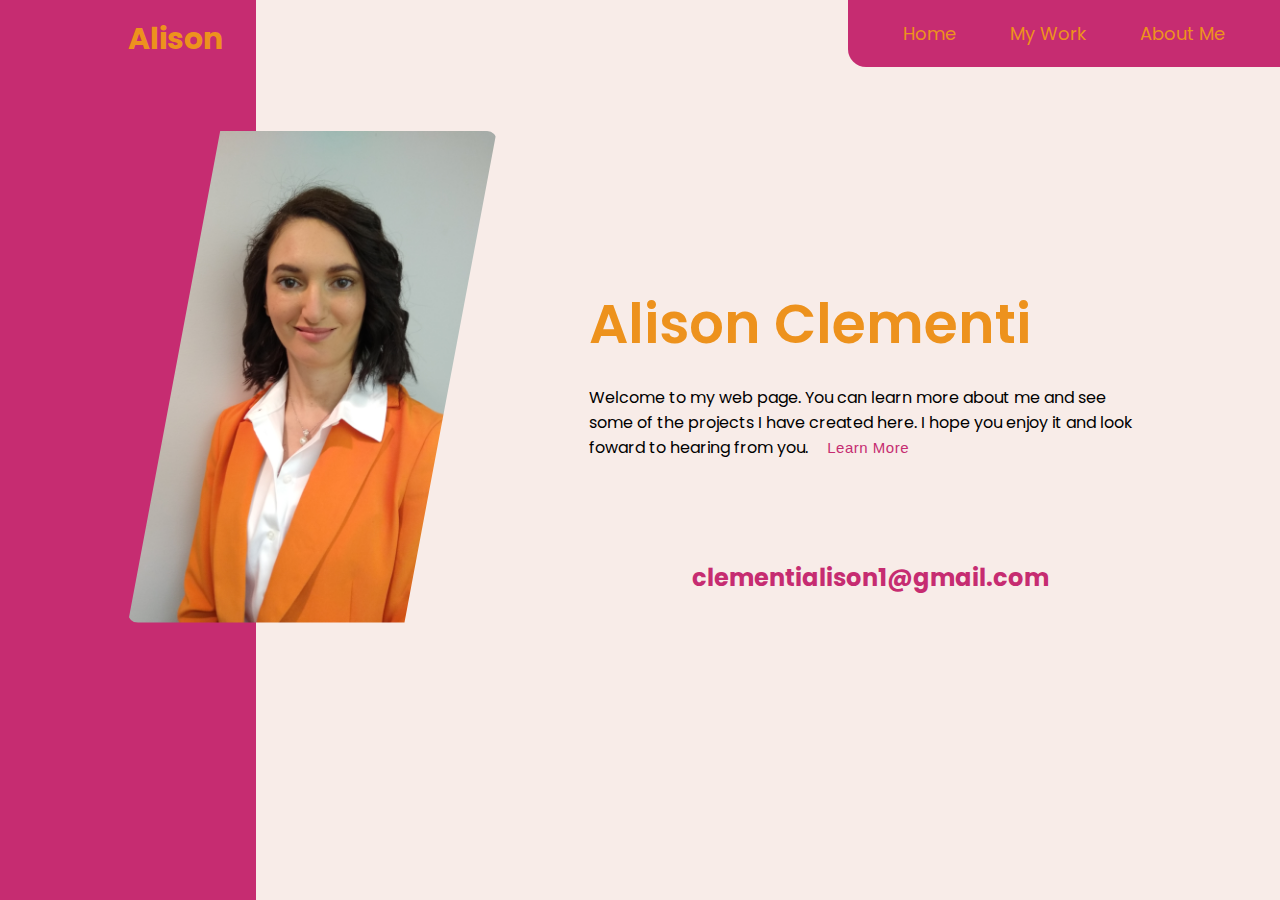
<file: index.html>
<!DOCTYPE html>
<html lang="en">
<head>
    <meta charset="UTF-8">
    <meta http-equiv="X-UA-Compatible" content="IE=edge">
    <meta name="viewport" content="width=device-width, initial-scale=1.0">
    <link href="https://fonts.googleapis.com/css2?family=Poppins&display=swap" rel="stylesheet">
    <link rel="stylesheet" href="https://cdnjs.cloudflare.com/ajax/libs/font-awesome/5.12.1/css/all.min.css"
        integrity="sha512-9BwLAVqqt6oFdXohPLuNHxhx36BVj5uGSGmizkmGkgl3uMSgNalKc/smum+GJU/TTP0jy0+ruwC3xNAk3F759A=="
        crossorigin="anonymous" referrerpolicy="no-referrer" />
    <link rel="stylesheet" href="style.css">
    <title>Portfolio</title>
</head>
<body>
  <div class="header">
      <nav>
          <a href="#" class="logo">Alison</a>
          <div class="nav-links">
           <ul>
               <li>
            <a href="#">Home</a>
            </li>
            <li>
                <a href="projects.html">My Work</a>
            </li>
            <li>
                <a href="about.html">About Me</a>
            </li>
           </ul>
          </div>
      </nav>
      <div class="left-sidebar"></div>
      <div class="row">
          <div class="left-col">
              <img src="img/home (1).jpg">
          </div>
          <div class="right-col">
              <h1>Alison Clementi</h1>
              <p>Welcome to my web page. You can learn more about me and see some of the projects I have created here. I hope you enjoy it and look foward to hearing from you.
                <button class="btn"> <a href="about.html">Learn More</a></button>
                
                 </p>
              <div class="media">
                  <div class="shape">
                    <span>
                        <h2></h2>
                    </span>
                    <span></span>
                    <span></span>
                    <span></span>
                  </div>
                <div class="shape">
                    <span>
                        <h2><i class="fas fa-envelope"></i>clementialison1@gmail.com </h2>
                    </span>
                    <span></span>
                    <span></span>
                    <span></span>
                 
                </div>
                <div class="shape">
                    <span><h2><a href="https://www.linkedin.com/in/alison-clementi/" target="_blank"><i class="fab fa-linkedin"></i></a></h2</span>
                    <span></span>
                    <span></span>
                    <span></span>
                </div>
              </div>
         </div>
      </div>
  </div>
</body>
</html>
</file>
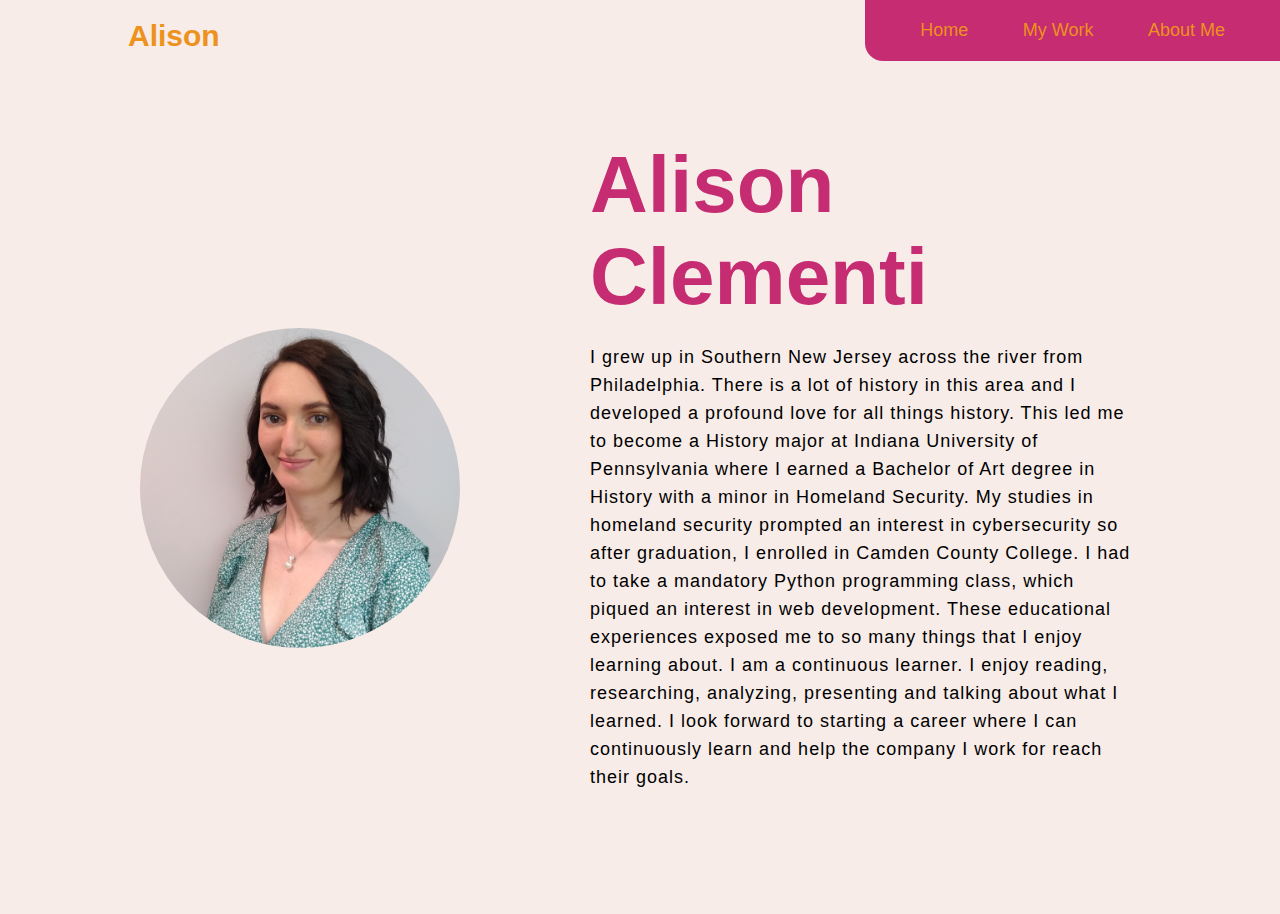
<file: about.html>
<!DOCTYPE html>
<html lang="en">
<head>
    <meta charset="UTF-8">
    <meta http-equiv="X-UA-Compatible" content="IE=edge">
    <meta name="viewport" content="width=device-width, initial-scale=1.0">
    <link rel="stylesheet" href="about.css">
    <title>About</title>
</head>
<body>
    <div class="header">
        <nav>
            <a href="#" class="logo">Alison</a>
            <div class="nav-links">
                <ul>
                    <li>
                        <a href="index.html">Home</a>
                    </li>
                    <li>
                        <a href="projects.html">My Work</a>
                    </li>
                    <li>
                        <a href="#">About Me</a>
                    </li>
                </ul>
            </div>
        </nav>
        <section class="about">
            <div class="main">
                <img src="img/about.jpg">
                <div class="about-text">
                    <h1>Alison Clementi</h1>
                    <p>I grew up in Southern New Jersey across the river from Philadelphia. There is a lot of history in this area and I
                    developed a profound love for all things history. This led me to become a History major at Indiana University of
                    Pennsylvania where I earned a Bachelor of Art degree in History with a minor in Homeland Security. My studies in
                    homeland security prompted an interest in cybersecurity so after graduation, I enrolled in Camden County College. I had
                    to take a mandatory Python programming class, which piqued an interest in web development. These educational experiences
                    exposed me to so many things that I enjoy learning about. I am a continuous learner. I enjoy reading, researching,
                    analyzing, presenting and talking about what I learned. I look forward to starting a career where I can continuously
                    learn and help the company I work for reach their goals.
                    </p>
                </div>
            </div>
        </section>
       
</body>
</html>
</file>
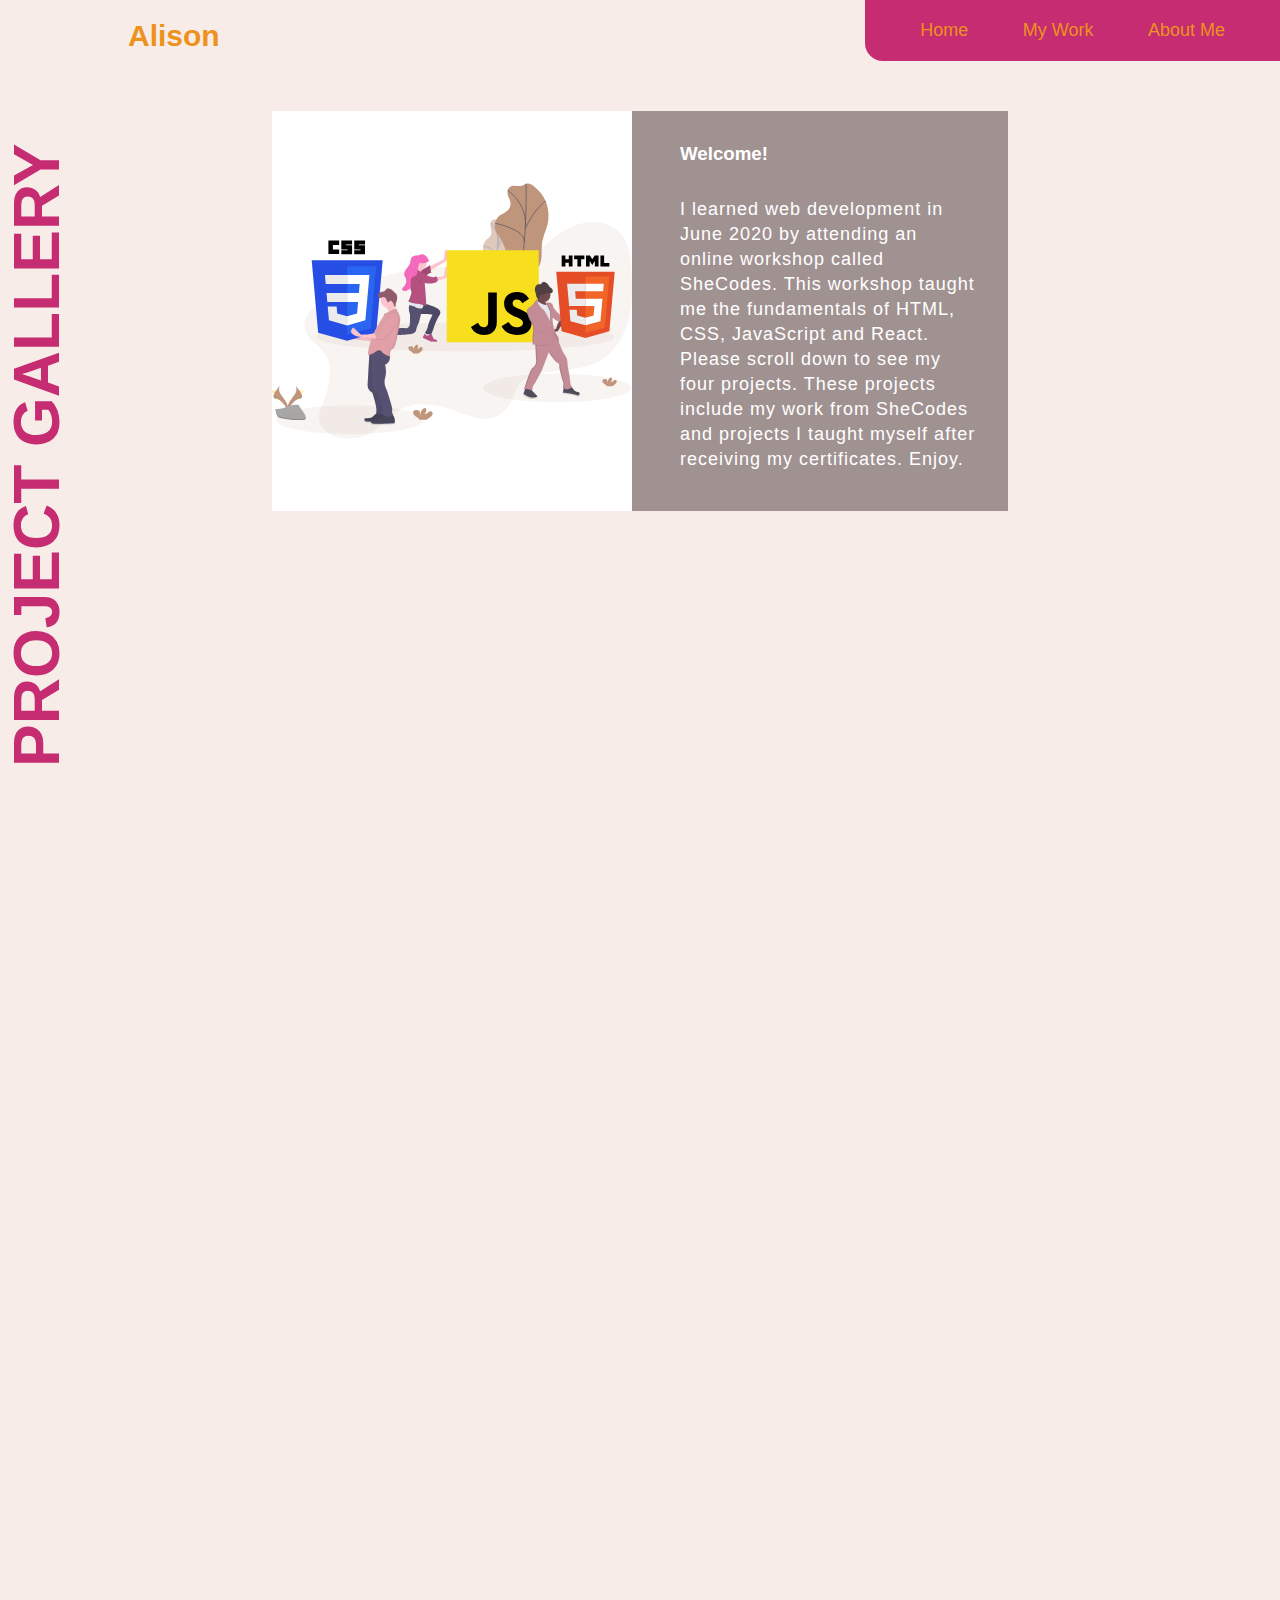
<file: projects.html>
<!DOCTYPE html>
<html lang="en">
<head>
    <meta charset="UTF-8">
    <meta http-equiv="X-UA-Compatible" content="IE=edge">
    <meta name="viewport" content="width=device-width, initial-scale=1.0">
    <link rel="stylesheet" href="https://unpkg.com/aos@next/dist/aos.css" />
    <link rel="stylesheet" href="projects.css">
    <title>Portfolio</title>
</head>
<body>
    <div class="header">
        <nav>
            <a href="#" class="logo">Alison</a>
            <div class="nav-links">
                <ul>
                    <li>
                        <a href="index.html">Home</a>
                    </li>
                    <li>
                        <a href="#">My Work</a>
                    </li>
                    <li>
                        <a href="about.html">About Me</a>
                    </li>
                </ul>
            </div>
        </nav>
        <div class="left-sidebar">
            <h1>Project Gallery</h1>
            
        </div>
        <main class="container">
            <section class="card">
                <img src="img/code.svg" alt="book">
                <div>
                    <h3>Welcome!</h3>
                    <p> I learned web development in June 2020 by attending an online workshop called SheCodes. This workshop taught me the
                    fundamentals of HTML, CSS, JavaScript and React. Please scroll down to see my four projects. These projects include my
                    work from SheCodes and projects I taught myself after receiving my certificates. Enjoy.
                    </p>
                
                </div>
            </section>
            <section class="card"  data-aos="fade-right">
                <img src="img/meditate.svg" alt="meditate">
                <div>
                    <h3>Meditation App</h3>
                    <p>Breathe. The Meditation App allows you to meditate with the sound of water. You can watch a video of rain or a stream. It has
                       a custom time setting to relax.
                      Built  with HTML, CSS and Vanilla JavaScript.
                    </p>
                    <button class="btn"> <a href="https://cocky-elion-cc60bf.netlify.app/" target="_blank">Launch</a></button>
                   
                </div>
            </section>
            <section class="card" data-aos="fade-left">
                <img src="img/task.svg" alt="task">
                <div>
                    <h3>Task App</h3>
                    <p> The task app lets you jot down tasks you have to do.
                       You can write as many tasks as you want. You can check off and delete 
                       tasks. You can organize your tasks by all, completed, and uncompleted. Built with HTML, CSS,
                       and Vanilla JavaScript. 
                    </p>
                    <button class="btn"> <a href="https://wizardly-ride-a5120f.netlify.app/" target="_blank">Launch</a></button>
                </div>
            </section>
            <section class="card" data-aos="fade-right">
                <img src="img/weather.svg" alt="weather">
                <div>
                    <h3>Weather React App</h3>
                    <p> A weather app I created in SheCodes workshop which shows the forecast from any location. Built with HTML, CSS, Vanilla
                    JavaScript and React.

                    </p>
                <button class="btn"> <a href="https://optimistic-hodgkin-732048.netlify.app" target="_blank">Launch</a></button>
                </div>
            </section>
            <section class="card" data-aos="fade-left">
                <img src="img/girl.svg">
                <div>
                    <h3>Weather App</h3>
                    <p>My first weather app I created in SheCodes workshop. Built with HTML, CSS, Bootstrap,
                        Vanilla JavaScript, and an active API.
                    </p>
                <button class="btn"> <a href="https://serene-goldberg-ffcae5.netlify.app/" target="_blank">Launch</a></button>
                </div>
            </section>
        </main>
        <script src="https://unpkg.com/aos@next/dist/aos.js"></script>
        <script src="project.js"></script>
        <script>
            AOS.init({
                offset: 400,
                duration: 1000
            });
        </script>
        
</body>
</html>
</file>
<file: style.css>
* {
  margin: 0;
  padding: 0;
  box-sizing: border-box;
}
body {
  font-family: "Poppins", sans-serif;
}

.header {
  min-height: 100vh;
  width: 100%;
  background: #f8ece8;
  background-size: cover;
  color: white;
  position: relative;
}

nav {
  display: flex;
  justify-content: space-between;
  align-items: center;
  position: relative;
  z-index: 1;
}

.logo {
  text-decoration: none;
  color: #ed921d;
  font-size: 30px;
  font-weight: bold;
  padding-top: 10px;
  padding-left: 10%;
}

.nav-links {
  text-align: right;
  background: #c62c71;
  padding: 10px 30px;
  border-bottom-left-radius: 18px;
}
.nav-links ul li {
  list-style: none;
  display: inline-block;
  padding: 10px 25px;
}
.nav-links ul li a {
  color: #ed921d;
  text-decoration: none;
  font-size: 18px;
}
.nav-links :hover {
  color: white;
}
.left-sidebar {
  width: 20%;
  height: 100%;
  position: absolute;
  top: 0;
  bottom: 0;
  background: #c62c71;
}
.row {
  padding: 0 10%;
  display: flex;
  align-items: flex-end;
  justify-content: space-between;
  position: relative;
  margin-top: 5%;
}
.left-col {
  flex-basis: 40%;
}
.right-col {
  flex-basis: 55%;
}

.left-col img {
  width: 90%;
  cursor: pointer;
  clip-path: polygon(25% 0%, 100% 0%, 75% 100%, 0% 100%);
  border-radius: 10px;
  filter: grayscale(0);
  transition: filter 1s;
}
.left-col img:hover {
  filter: grayscale(1);
}
.right-col h1 {
  font-size: 55px;
  font-weight: 600;
  color: #ed921d;
}
.right-col p {
  color: black;
  margin: 20px 0 70px;
  font-weight: 400;
}
.media {
  display: flex;
  justify-content: space-between;
  margin-top: 30px;
}
.icon {
  width: 100px;
  height: 100px;
  display: flex;
  align-items: center;
  justify-content: center;
}
.shape {
  position: relative;
  width: 100px;
  height: 100px;
}
h2 {
  display: flex;
  align-items: center;
  justify-content: center;
  margin-top: 30px;
  color: #c62c71;
  width: 100px;
}
h2 a {
  color: #c62c71;
}

h2 i {
  font-weight: 300px;
}
.btn {
  padding: 2px;
  width: 20%;
  border-radius: 5px;
  background: none;
  border: none;
}
.btn a {
  text-decoration: none;
  color: #c62c71;
  font-size: 15px;
  letter-spacing: 0.5px;
}

.btn a:hover {
  color: #ed921d;
}
</file>
<file: about.css>
* {
  margin: 0;
  padding: 0;
  box-sizing: border-box;
}
body {
  font-family: "Poppins", sans-serif;
}

.header {
  min-height: 100vh;
  width: 100%;
  background: #f8ece8;
  background-size: cover;
  color: white;
  position: relative;
}

nav {
  display: flex;
  justify-content: space-between;
  align-items: center;
  position: relative;
  z-index: 1;
}

.logo {
  text-decoration: none;
  color: #ed921d;
  font-size: 30px;
  font-weight: bold;
  padding-top: 10px;
  padding-left: 10%;
}

.nav-links {
  text-align: right;
  background: #c62c71;
  padding: 10px 30px;
  border-bottom-left-radius: 18px;
}
.nav-links ul li {
  list-style: none;
  display: inline-block;
  padding: 10px 25px;
}
.nav-links ul li a {
  color: #ed921d;
  text-decoration: none;
  font-size: 18px;
}
.nav-links :hover {
  color: white;
}

.about {
  width: 100%;
  padding: 78px 0px;
}

.about img {
  height: 320px;
  width: 320px;
  border-radius: 50%;
  object-fit: cover;
}

.about-text {
  width: 550px;
}

.main {
  width: 1130px;
  max-width: 95%;
  margin: 0 auto;
  display: flex;
  align-items: center;
  justify-content: space-around;
}

.about-text h1 {
  font-size: 80px;
  color: #c62c71;
  text-transform: capitalize;
  margin-bottom: 20px;
}

.about-text h5 {
  font-size: 25px;
  color: black;
  text-transform: capitalize;
  margin-bottom: 25px;
  letter-spacing: 2px;
}

.about-text p {
  letter-spacing: 1px;
  line-height: 28px;
  font-size: 18px;
  margin-bottom: 45px;
  color: black;
}
</file>
<file: projects.css>
* {
  margin: 0;
  padding: 0;
  box-sizing: border-box;
}
body {
  font-family: "Poppins", sans-serif;
}

.header {
  min-height: 100vh;
  width: 100%;
  background: #f8ece8;
  background-size: cover;
  color: white;
  position: relative;
}

nav {
  display: flex;
  justify-content: space-between;
  align-items: center;
  position: relative;
  z-index: 1;
}

.logo {
  text-decoration: none;
  color: #ed921d;
  font-size: 30px;
  font-weight: bold;
  padding-top: 10px;
  padding-left: 10%;
}

.nav-links {
  text-align: right;
  background: #c62c71;
  padding: 10px 30px;
  border-bottom-left-radius: 18px;
}
.nav-links ul li {
  list-style: none;
  display: inline-block;
  padding: 10px 25px;
}
.nav-links ul li a {
  color: #ed921d;
  text-decoration: none;
  font-size: 18px;
}
.nav-links :hover {
  color: white;
}
.left-sidebar {
  width: 20%;
  height: 100%;
  position: absolute;
  top: 0;
  bottom: 0;
}
h1 {
  color: #c62c71;
  display: grid;
  height: 100vh;
  justify-content: center;
  align-items: center;
  grid-template-columns: max-content max-content;
  font-size: 4em;
  writing-mode: vertical-lr;
  transform: rotate(180deg);
  margin-top: 5px;
  text-transform: uppercase;
}

.container {
  max-width: 800px;
  margin: auto;
  overflow: auto;
  padding: 0 2rem;
  margin-top: 50px;
}
.container .pic {
  width: 50%;
}

.main-header {
  height: 55vh;
  display: flex;
  flex-direction: column;
  justify-content: center;
  align-items: center;
  text-align: center;
  padding: 2rem;
}
.main-header h1 {
  font-size: 4rem;
  margin-bottom: 2rem;
  line-height: 1.2;
  letter-spacing: 10px;
}

.main-header p {
  font-size: 2rem;
}
img {
  width: 100%;
}
.card {
  display: grid;
  grid-template-columns: 1fr 1fr;
  grid-gap: 1rem;
  background: rgb(161, 146, 146);
  margin-bottom: 2rem;
}
.card h3 {
  margin-bottom: 2rem;
}
.card img {
  height: 400px;
  background: white;
}
.card > div {
  padding: 2rem;
}
.card:nth-child(even) img {
  order: 2;
}
.btn {
  display: inline-block;
  background: #c62c71;
  color: white;
  padding: 0.8rem 1.8rem;
  margin-top: 2rem;
  cursor: pointer;
  overflow: hidden;
  transition: 0.8s;
  position: relative;
  text-decoration: none;
  border: none;
}
.btn::before {
  content: "";
  position: absolute;
  left: 50%;
  top: 50%;
  transform: translate(-50%, -50%);
  z-index: -1;
  background: #ed921d;
  transition: all 0.6s ease;
}
.btn::before {
  width: 0;
  height: 100%;
}
.btn:hover::before {
  width: 100%;
}
.btn:hover {
  opacity: 0.8;
}
a {
  color: white;
  border: none;
  text-decoration: none;
}

p {
  letter-spacing: 1px;
  line-height: 25px;
  font-size: 18px;
}

@media (max-width: 700px) {
  .card {
    display: block;
  }
}
</file>
